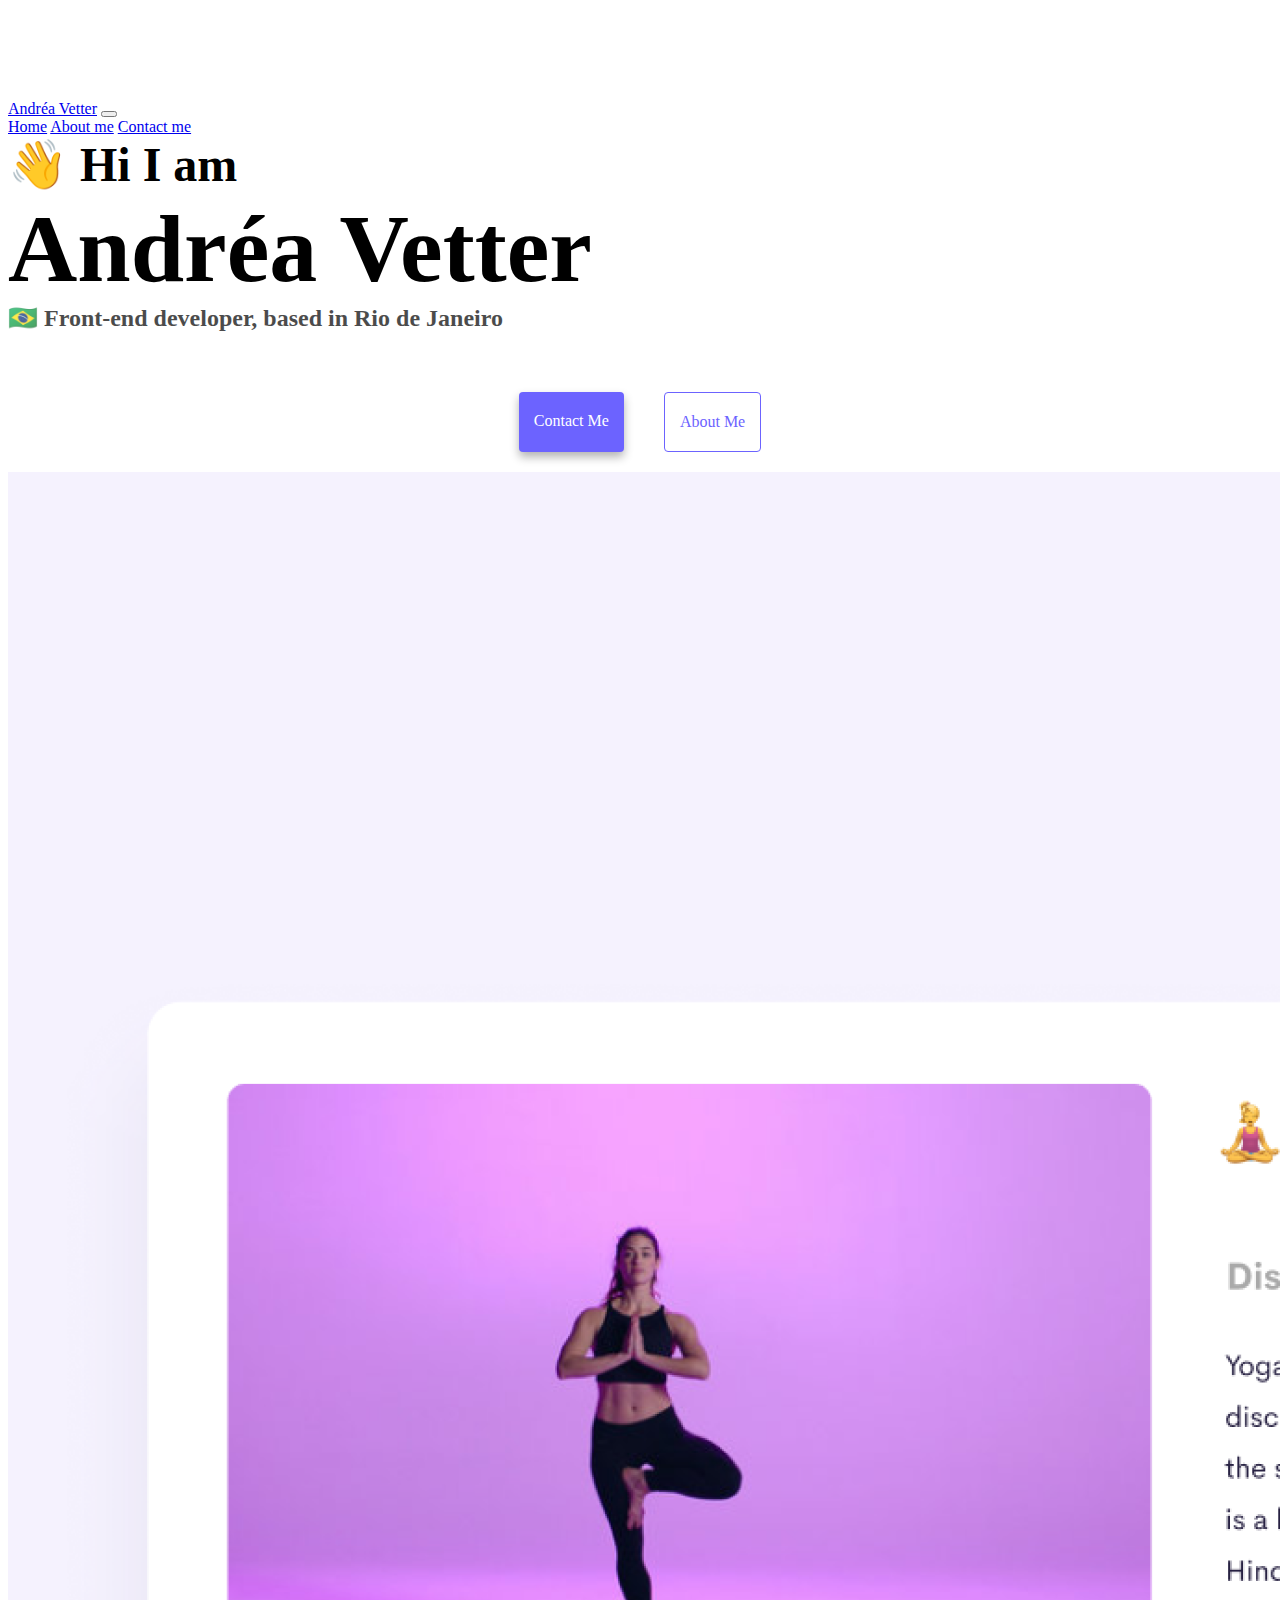
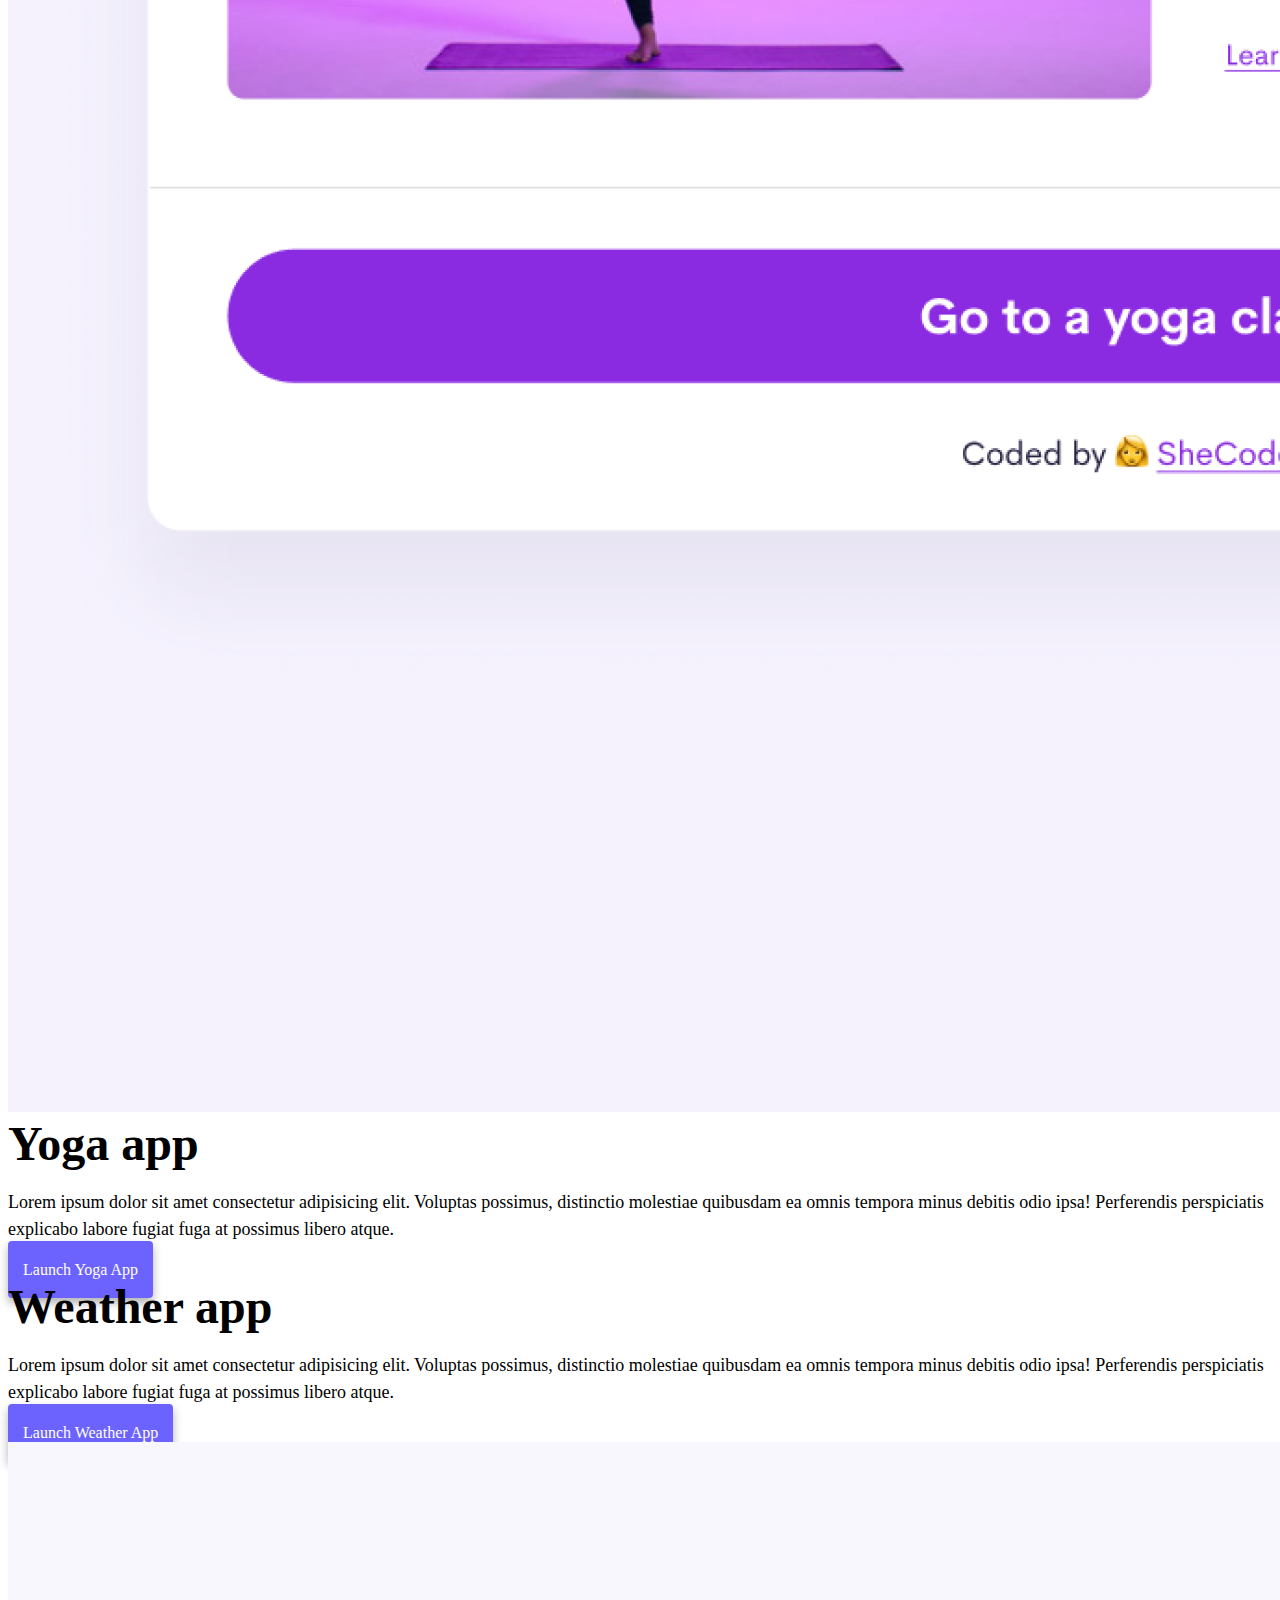
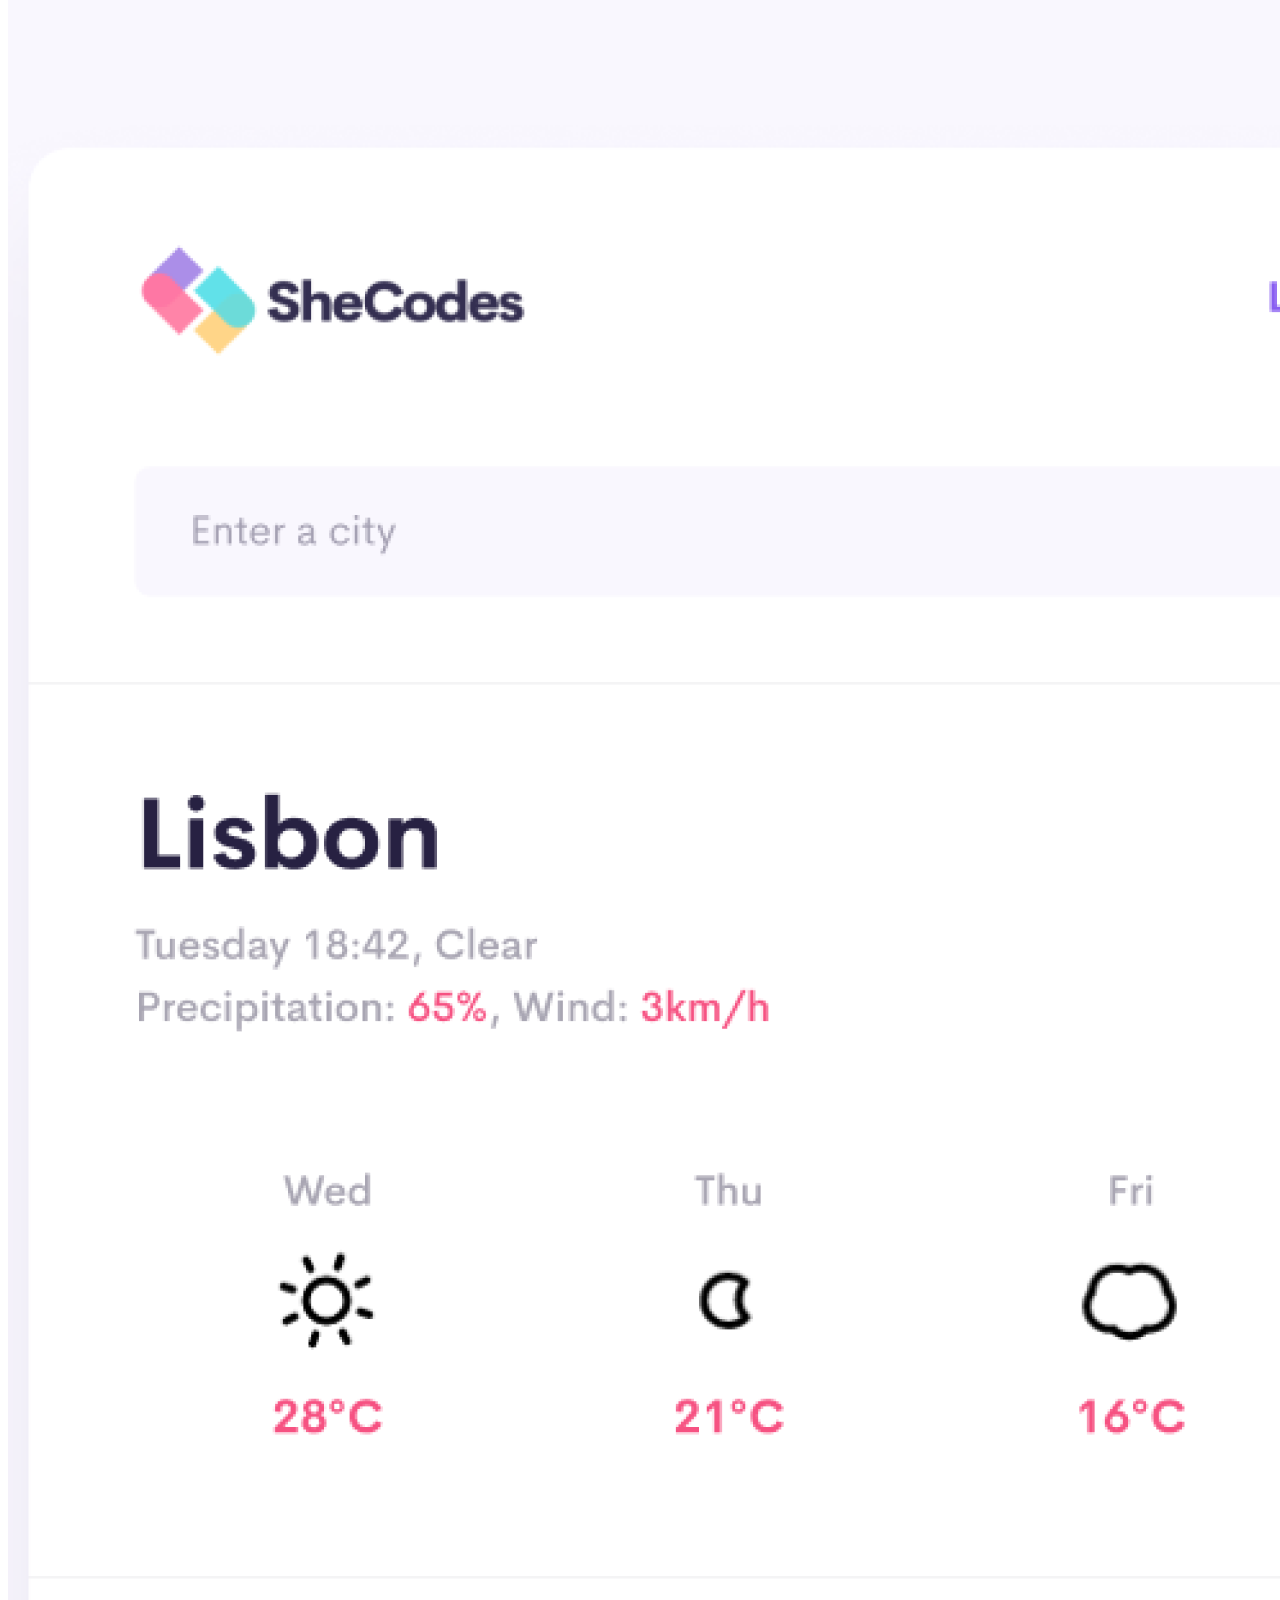
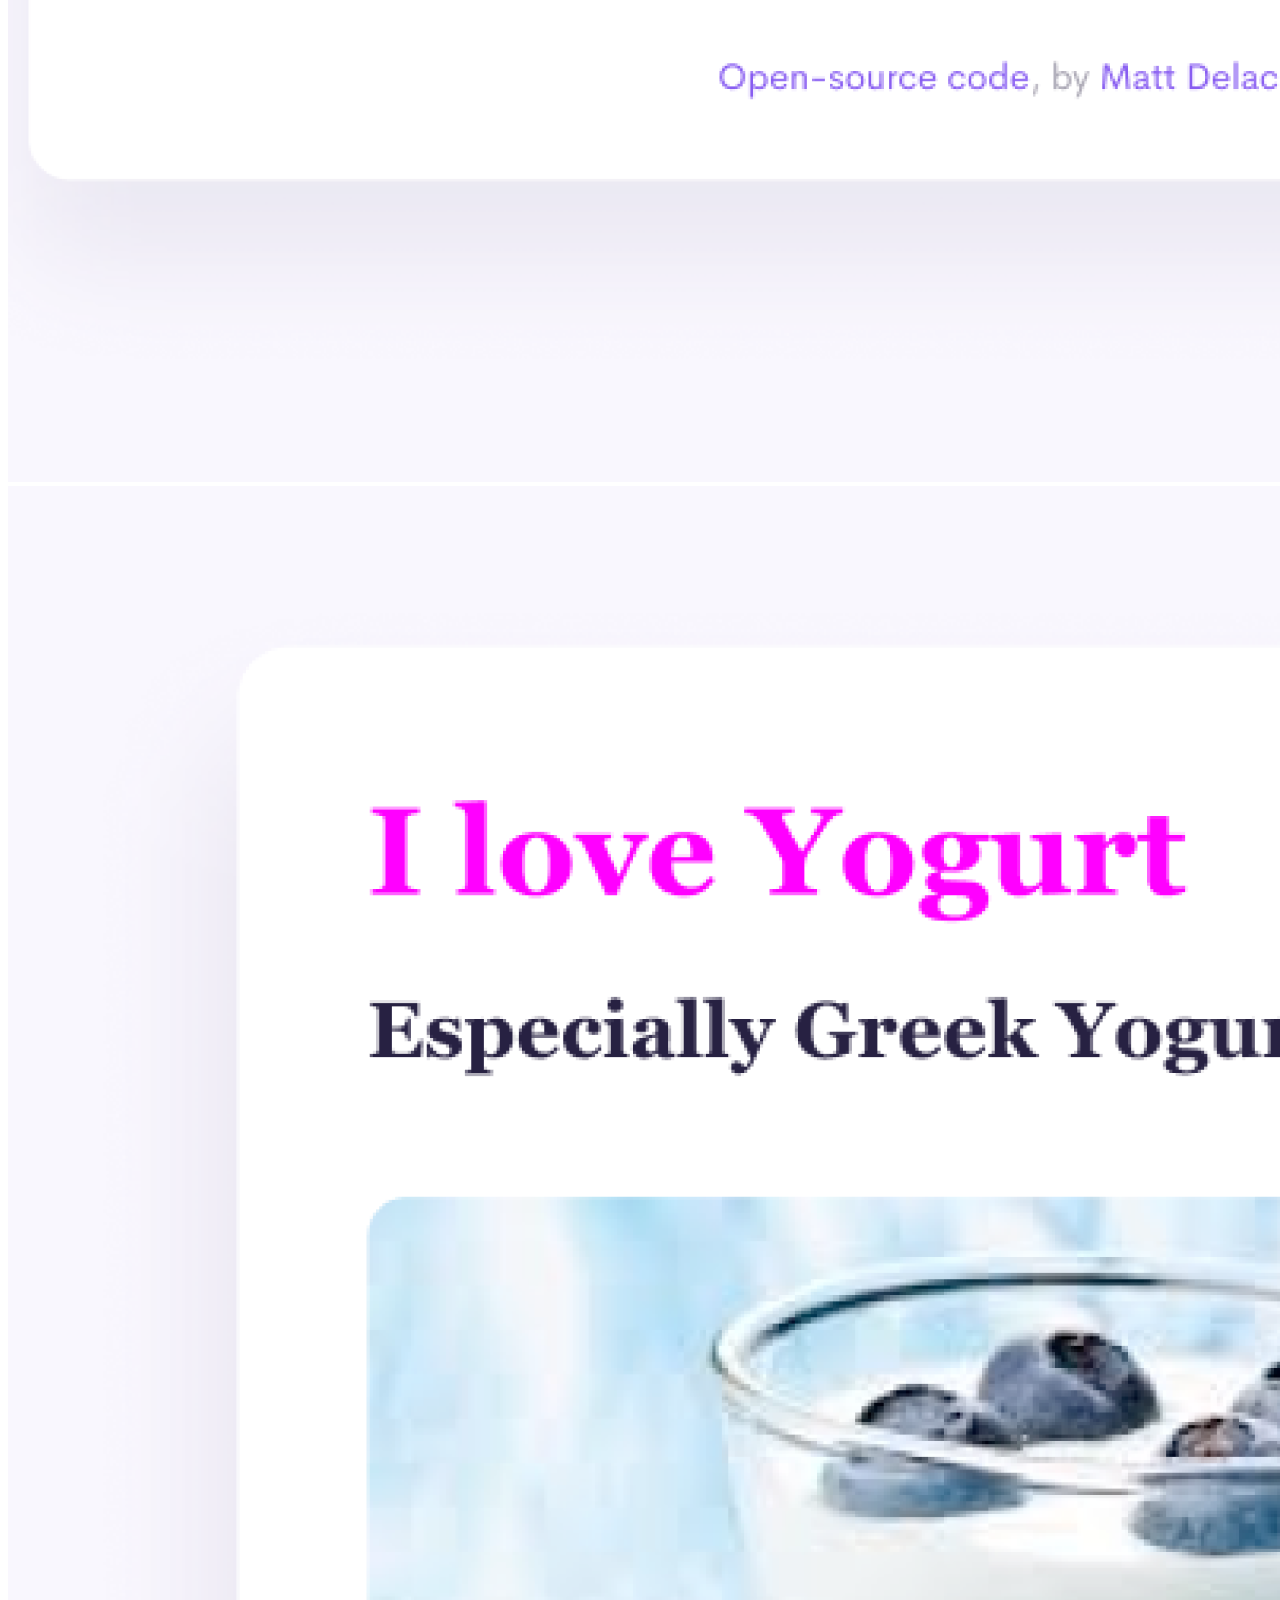
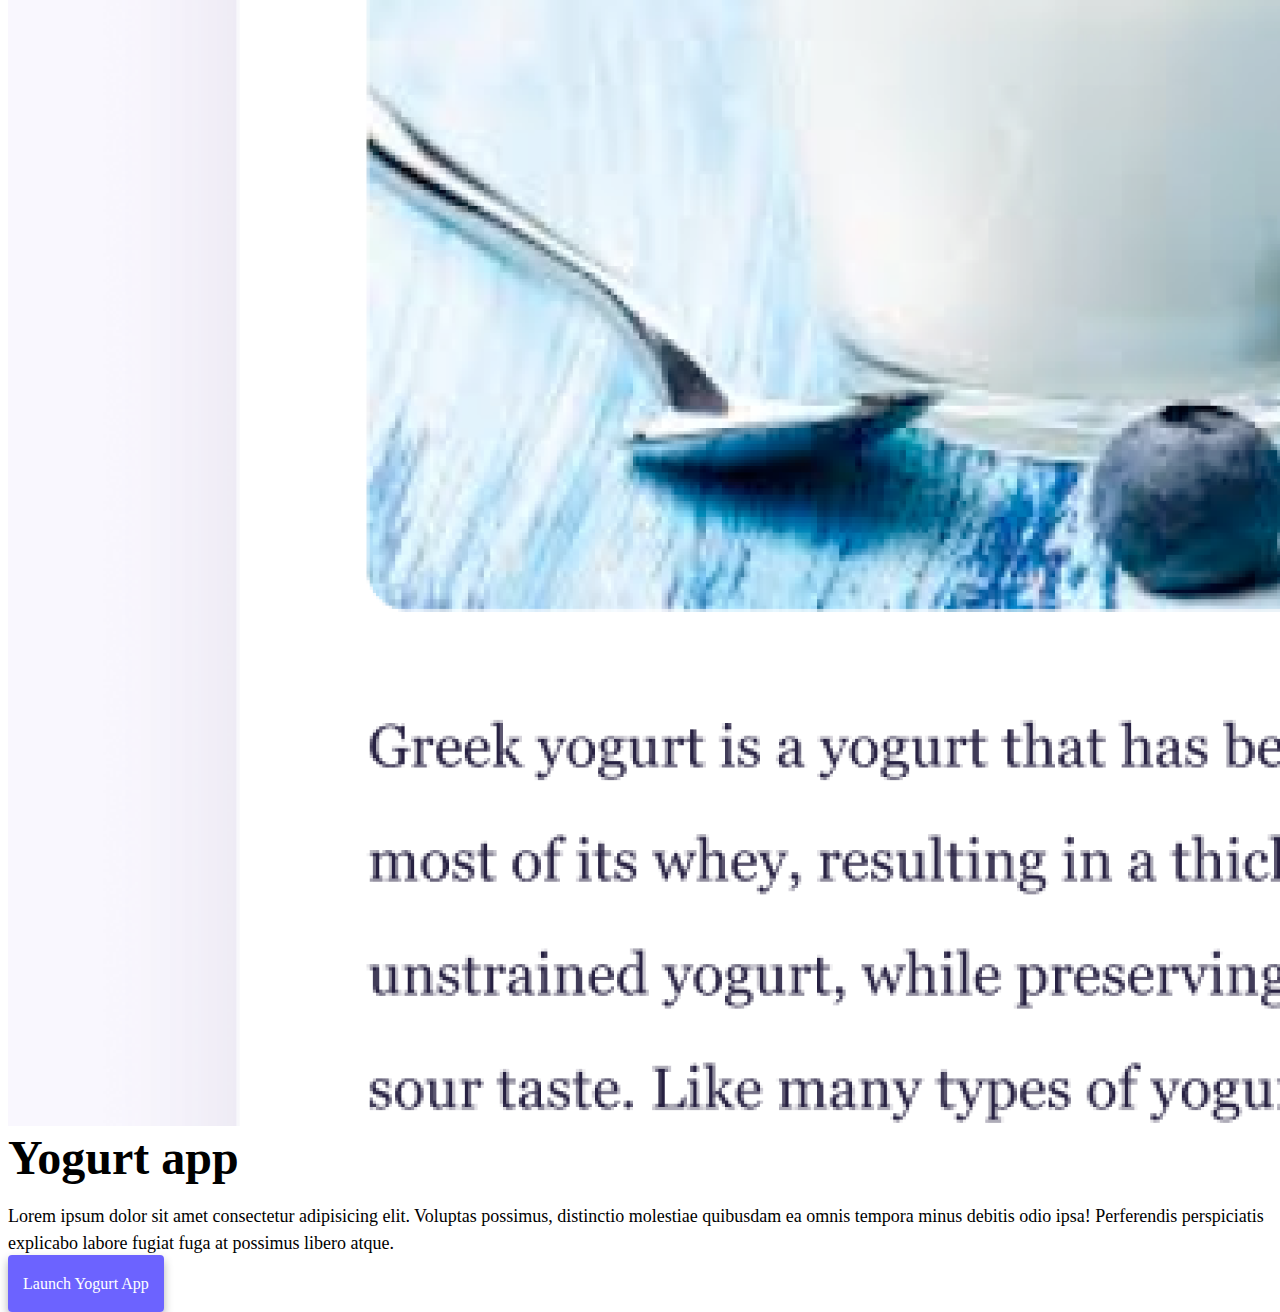
<file: index.html>
<!DOCTYPE html>
<html lang="en">
  <head>
    <meta charset="UTF-8" />
    <meta
      name="description"
      content="SheCodes homework containing a mockup homepage of the author: Andréa Vetter."
    />
    <meta http-equiv="X-UA-Compatible" content="IE=edge" />
    <meta name="viewport" content="width=device-width, initial-scale=1.0" />
    <title>Andréa Vetter - Andréa Vetter's Homepage</title>
    <link rel="stylesheet" href="/style.css" />
    <link
      href="https://cdn.jsdelivr.net/npm/bootstrap@5.3.0/dist/css/bootstrap.min.css"
      rel="stylesheet"
      integrity="sha384-9ndCyUaIbzAi2FUVXJi0CjmCapSmO7SnpJef0486qhLnuZ2cdeRhO02iuK6FUUVM"
      crossorigin="anonymous"
    />
    <script
      src="https://cdn.jsdelivr.net/npm/bootstrap@5.3.0/dist/js/bootstrap.bundle.min.js"
      integrity="sha384-geWF76RCwLtnZ8qwWowPQNguL3RmwHVBC9FhGdlKrxdiJJigb/j/68SIy3Te4Bkz"
      crossorigin="anonymous"
    ></script>
  </head>
  <body>
    <nav
      class="navbar navbar-expand-lg navbar-light bg-light fixed-top"
      data-bs-theme="light"
    >
      <div class="container-fluid">
        <a class="navbar-brand" href="/">Andréa Vetter</a>
        <button
          class="navbar-toggler"
          type="button"
          data-bs-toggle="collapse"
          data-bs-target="#navbarNavAltMarkup"
          aria-controls="navbarNavAltMarkup"
          aria-expanded="false"
          aria-label="Toggle navigation"
        >
          <span class="navbar-toggler-icon"></span>
        </button>
        <div class="collapse navbar-collapse" id="navbarNavAltMarkup">
          <div class="navbar-nav">
            <a
              class="nav-link active"
              aria-current="page"
              href="/"
              title="Return to Homepage"
              >Home</a
            >
            <a class="nav-link" href="/about.html" title="About me">About me</a>
            <a class="nav-link" href="/about.html#contact" title="Contact me"
              >Contact me</a
            >
          </div>
        </div>
      </div>
    </nav>
    <h2 class="text-center">👋 Hi I am</h2>
    <h1 class="text-center">Andréa Vetter</h1>
    <h3 class="text-center">🇧🇷 Front-end developer, based in Rio de Janeiro</h3>
    <div class="navigation-links mb-5">
      <a href="/about.html#contact" class="primary-link" title="Contact me"
        >Contact me</a
      >
      <a href="/about.html" class="secondary-link" title="About me">About me</a>
    </div>
    <div class="container">
      <div class="row">
        <div class="col-md-6">
          <img
            src="/images/yoga.png"
            alt="Woman doing a yoga pose"
            class="img-fluid rounded"
          />
        </div>
        <div class="col-md-6">
          <h2 class="mb-3">Yoga app</h2>
          <p>
            Lorem ipsum dolor sit amet consectetur adipisicing elit. Voluptas
            possimus, distinctio molestiae quibusdam ea omnis tempora minus
            debitis odio ipsa! Perferendis perspiciatis explicabo labore fugiat
            fuga at possimus libero atque.
          </p>
          <div class="mt-5">
            <a href="#" class="primary-link">Launch Yoga app</a>
          </div>
        </div>
      </div>
      <div class="row mt-5 d-flex">
        <div class="col-md-6 flex-column">
          <h2 class="mb-3">Weather app</h2>
          <p>
            Lorem ipsum dolor sit amet consectetur adipisicing elit. Voluptas
            possimus, distinctio molestiae quibusdam ea omnis tempora minus
            debitis odio ipsa! Perferendis perspiciatis explicabo labore fugiat
            fuga at possimus libero atque.
          </p>
          <div class="mt-5 mb-5">
            <a href="#" class="primary-link justify-content-start"
              >Launch Weather App</a
            >
          </div>
        </div>
        <div class="col-md-6">
          <img
            src="/images/weather.png"
            alt="Climate website showing Lisbon temperature"
            class="img-fluid rounded"
          />
        </div>
      </div>
      <div class="row mt-5">
        <div class="col-md-6 mb-5">
          <img
            src="/images/yogurt.png"
            alt="Website showing the love for yogurt"
            class="img-fluid rounded"
          />
        </div>
        <div class="col-md-6">
          <h2 class="mb-3">Yogurt app</h2>
          <p>
            Lorem ipsum dolor sit amet consectetur adipisicing elit. Voluptas
            possimus, distinctio molestiae quibusdam ea omnis tempora minus
            debitis odio ipsa! Perferendis perspiciatis explicabo labore fugiat
            fuga at possimus libero atque.
          </p>
          <div class="mt-5">
            <a href="#" class="primary-link">Launch Yogurt app</a>
          </div>
        </div>
      </div>
    </div>
  </body>
</html>
</file>
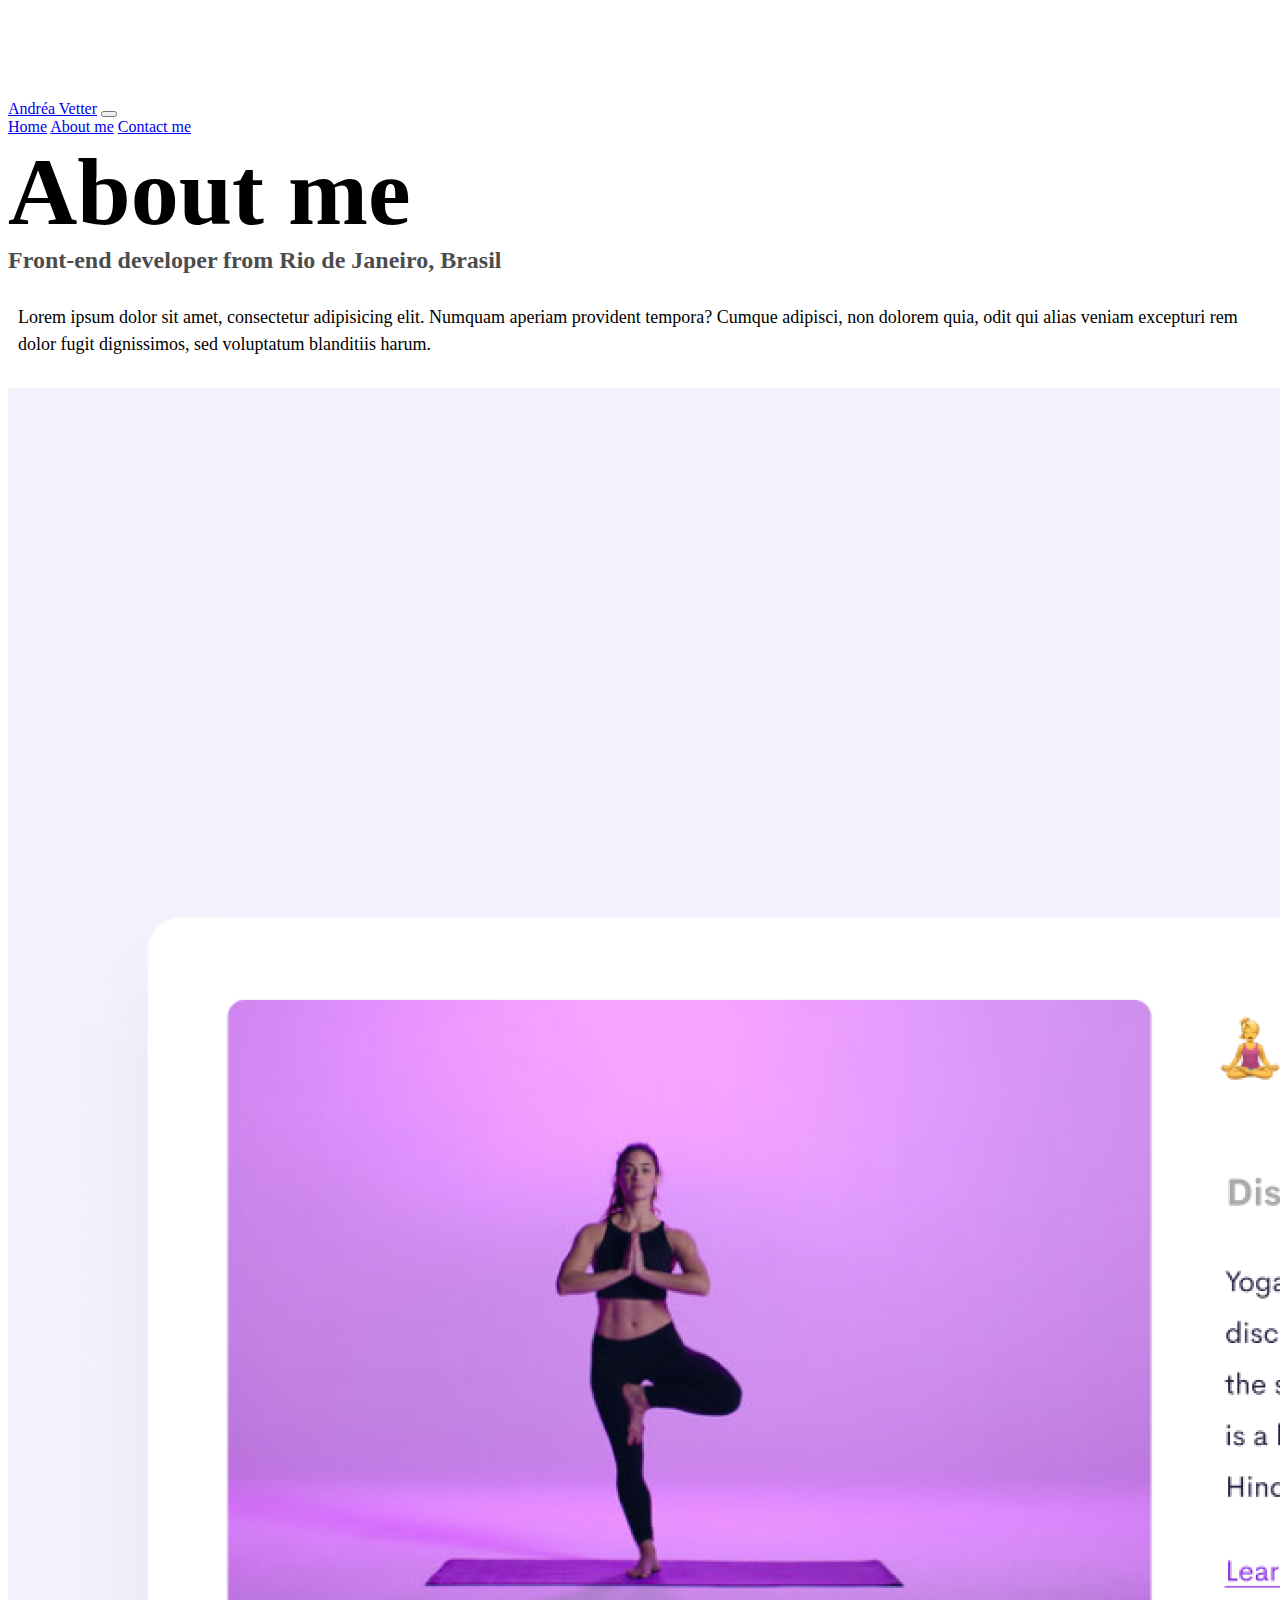
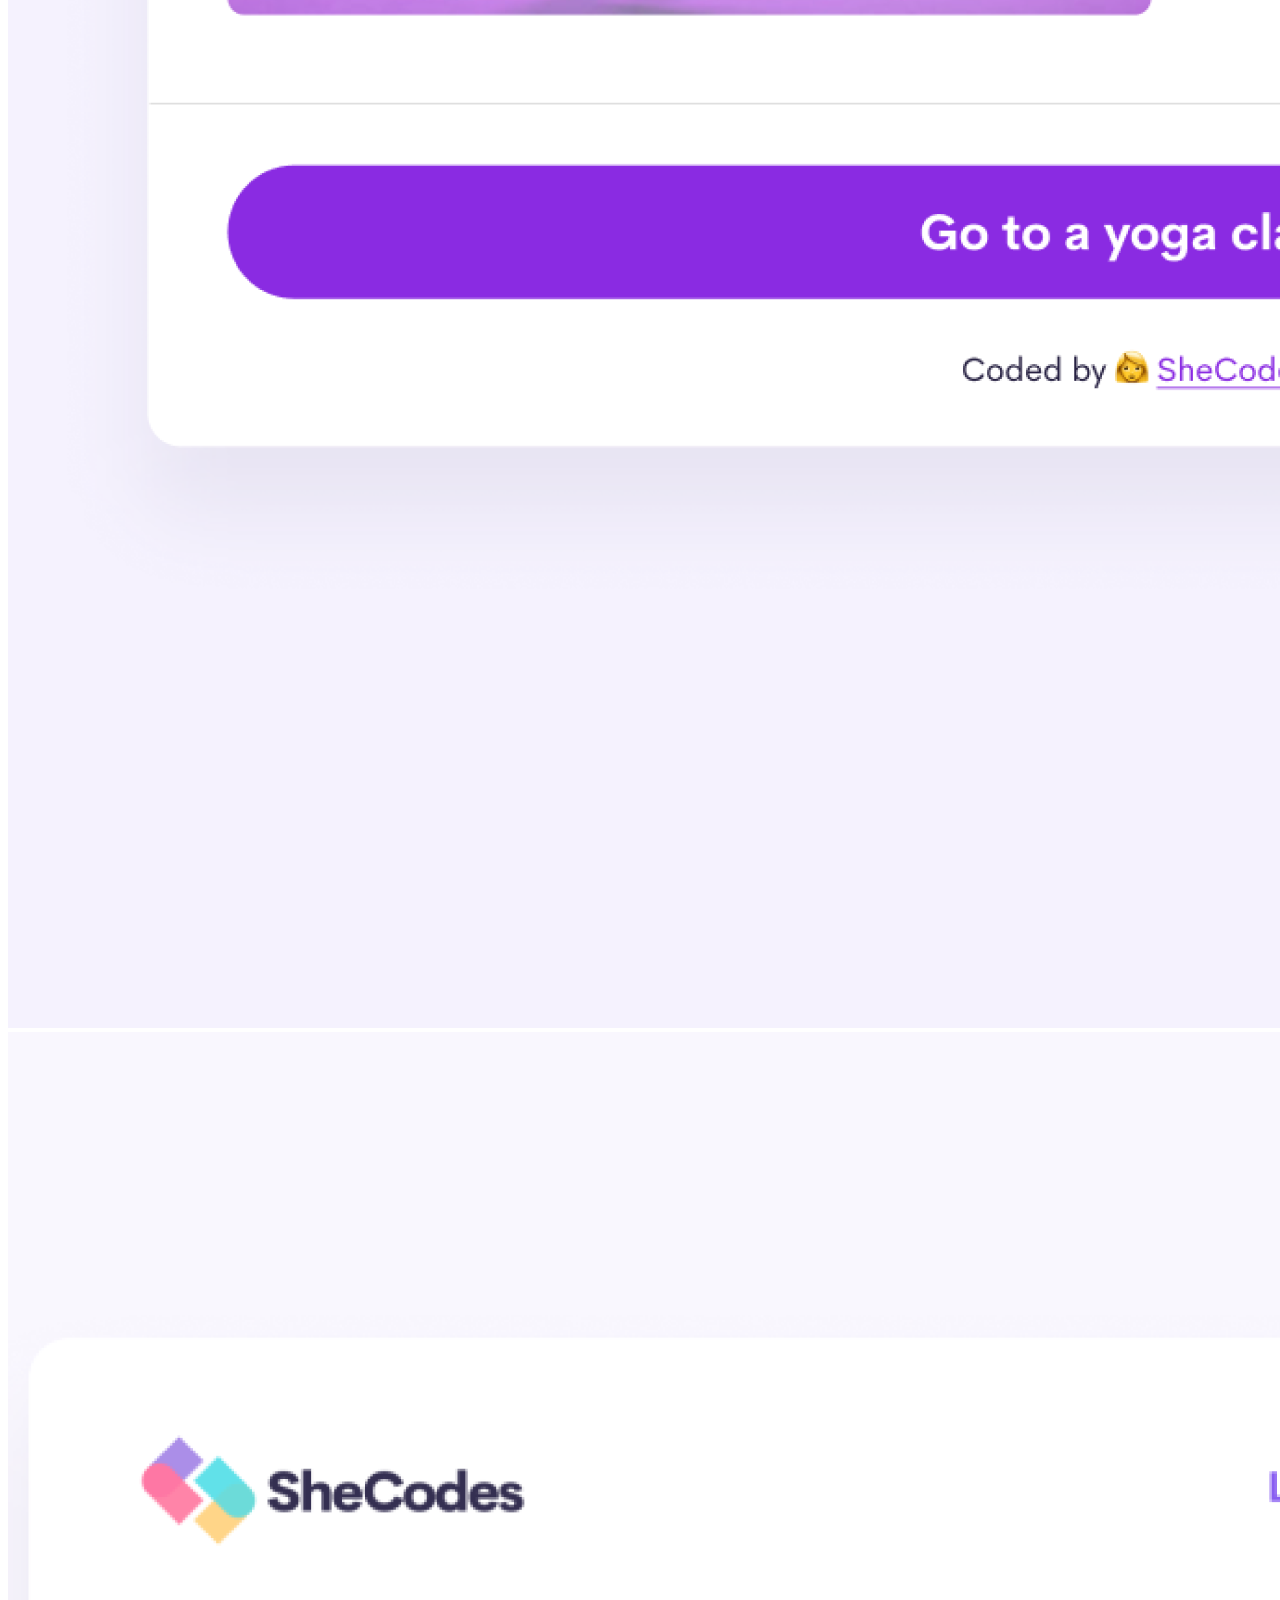
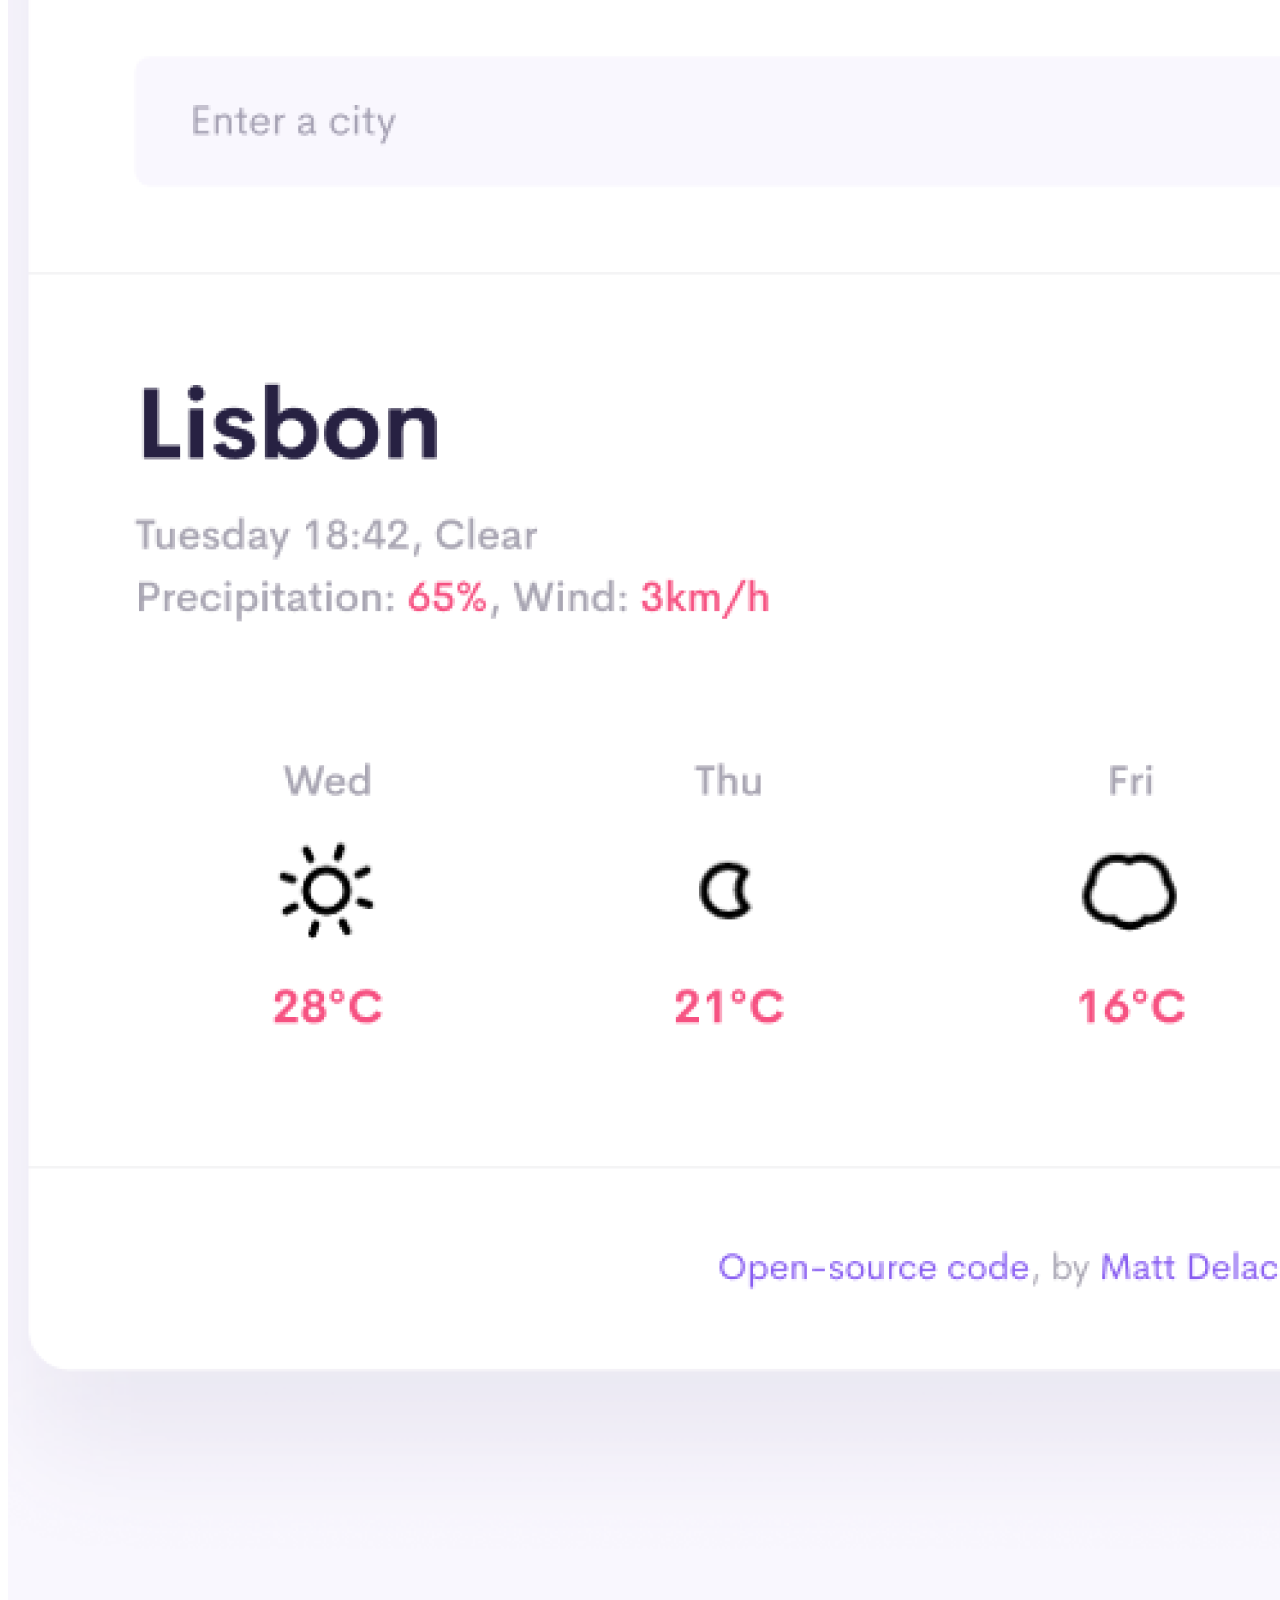
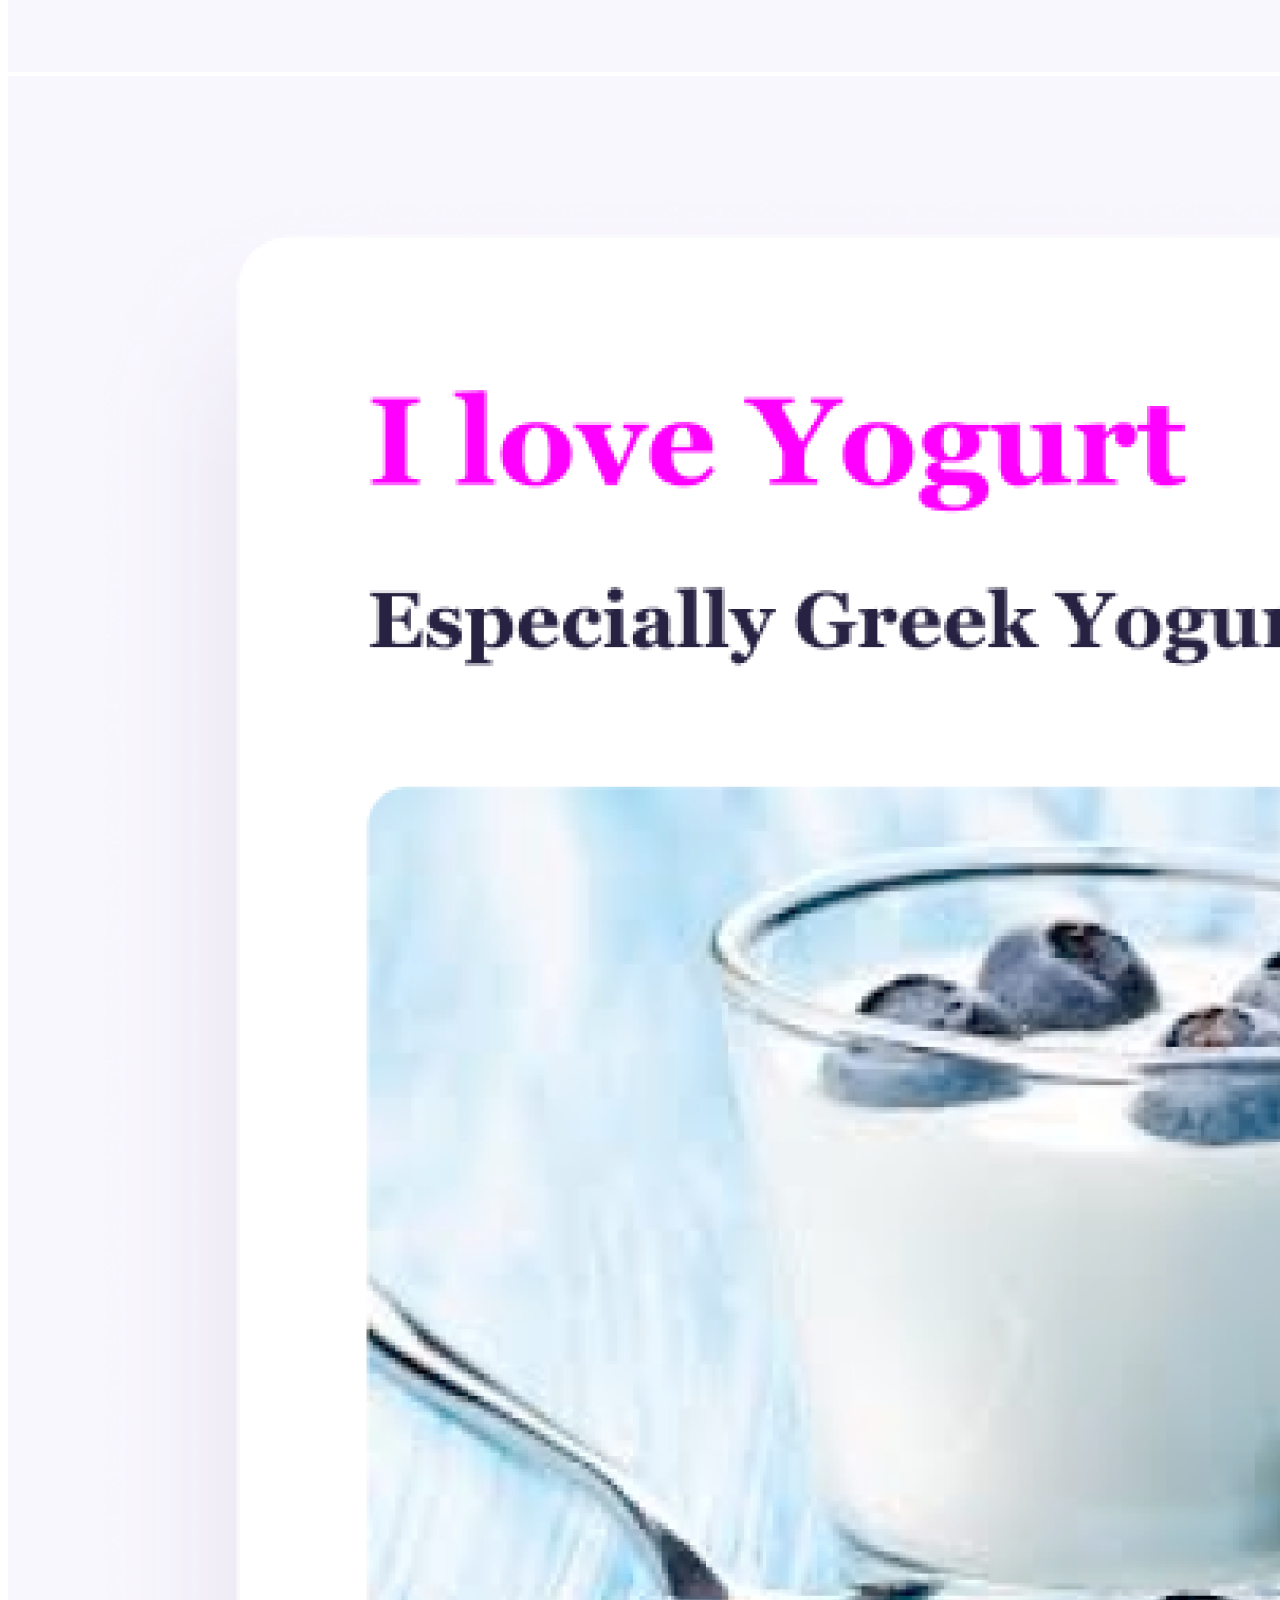
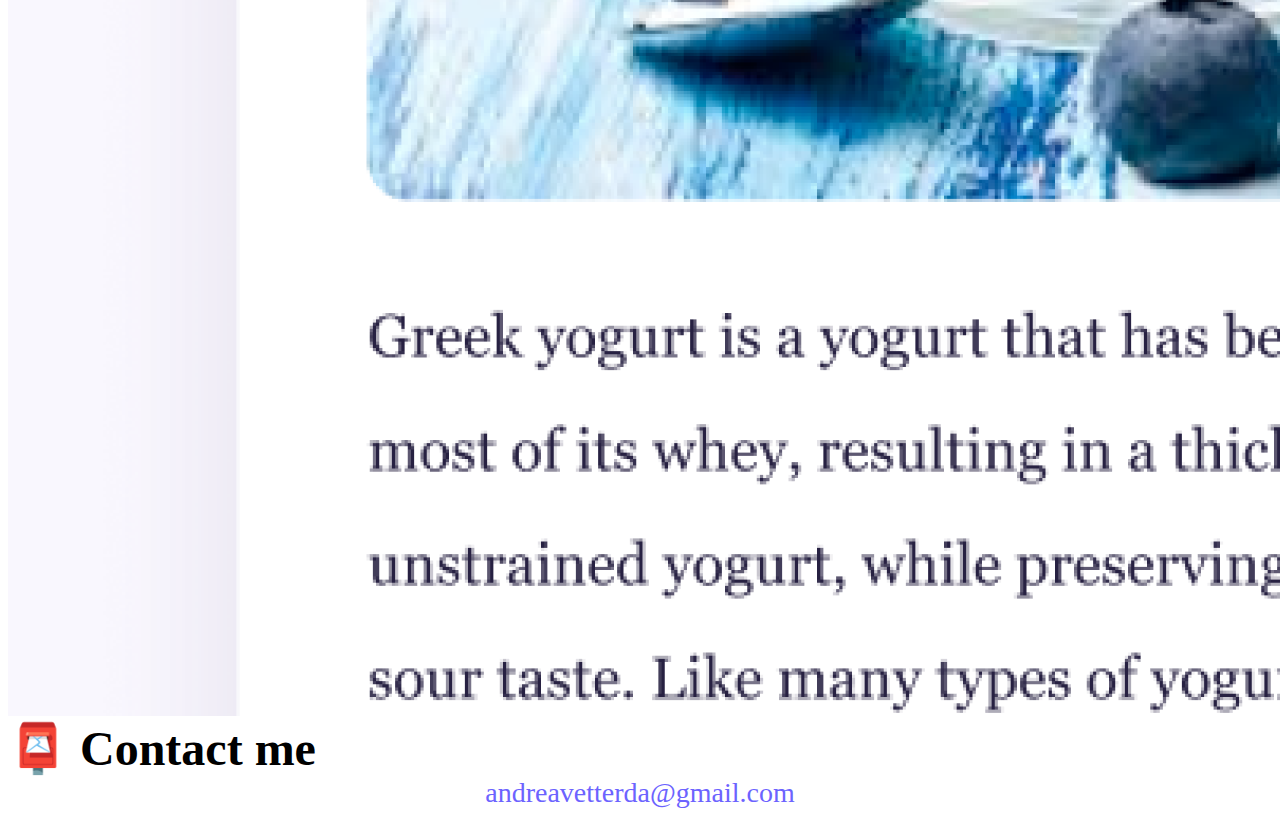
<file: about.html>
<!DOCTYPE html>
<html lang="en">
  <head>
    <meta charset="UTF-8" />
    <meta
      name="description"
      content="Continuation of SheCodes homework now with an about me mockup page of the author: Andréa Vetter."
    />
    <meta http-equiv="X-UA-Compatible" content="IE=edge" />
    <meta name="viewport" content="width=device-width, initial-scale=1.0" />
    <title>About Andréa Vetter - Andréa Vetter's Homepage</title>
    <link rel="stylesheet" href="/style.css" />
    <link
      href="https://cdn.jsdelivr.net/npm/bootstrap@5.3.0/dist/css/bootstrap.min.css"
      rel="stylesheet"
      integrity="sha384-9ndCyUaIbzAi2FUVXJi0CjmCapSmO7SnpJef0486qhLnuZ2cdeRhO02iuK6FUUVM"
      crossorigin="anonymous"
    />
    <script
      src="https://cdn.jsdelivr.net/npm/bootstrap@5.3.0/dist/js/bootstrap.bundle.min.js"
      integrity="sha384-geWF76RCwLtnZ8qwWowPQNguL3RmwHVBC9FhGdlKrxdiJJigb/j/68SIy3Te4Bkz"
      crossorigin="anonymous"
    ></script>
  </head>
  <body>
    <nav
      class="navbar navbar-expand-lg navbar-light bg-light fixed-top"
      data-bs-theme="light"
    >
      <div class="container-fluid">
        <a class="navbar-brand" href="/">Andréa Vetter</a>
        <button
          class="navbar-toggler"
          type="button"
          data-bs-toggle="collapse"
          data-bs-target="#navbarNavAltMarkup"
          aria-controls="navbarNavAltMarkup"
          aria-expanded="false"
          aria-label="Toggle navigation"
        >
          <span class="navbar-toggler-icon"></span>
        </button>
        <div class="collapse navbar-collapse" id="navbarNavAltMarkup">
          <div class="navbar-nav">
            <a
              class="nav-link active"
              aria-current="page"
              href="/"
              title="Return to Homepage"
              >Home</a
            >
            <a class="nav-link" href="/about.html" title="About me">About me</a>
            <a class="nav-link" href="/about.html#contact" title="Contact me"
              >Contact me</a
            >
          </div>
        </div>
      </div>
    </nav>
    <h1 class="text-center">About me</h1>
    <h3 class="text-center">Front-end developer from Rio de Janeiro, Brasil</h3>
    <div class="about-paragraphs text-center">
      <p>
        Lorem ipsum dolor sit amet, consectetur adipisicing elit. Numquam
        aperiam provident tempora? Cumque adipisci, non dolorem quia, odit qui
        alias veniam excepturi rem dolor fugit dignissimos, sed voluptatum
        blanditiis harum.
      </p>
    </div>
    <div class="container">
      <div class="row">
        <div class="col-sm-4">
          <img
            src="/images/yoga.png"
            alt="Website showing woman doing a yoga pose"
            class="img-fluid p-2 shadow rounded"
          />
        </div>
        <div class="col-sm-4">
          <img
            src="/images/weather.png"
            alt="Climate website showing Lisbon temperature"
            class="img-fluid p-2 shadow rounded"
          />
        </div>
        <div class="col-sm-4">
          <img
            src="/images/yogurt.png"
            alt="Website showing the love for yogurt"
            class="img-fluid p-2 shadow rounded"
          />
        </div>
      </div>
    </div>
    <div id="contact" class="mt-5">
      <h2 class="text-center">📮 Contact me</h2>
      <a
        href="mailto:andreavetterda@gmail.com"
        title="Andréa Vetter's email"
        class="email-link"
      >
        andreavetterda@gmail.com
      </a>
    </div>
  </body>
</html>
</file>
<file: style.css>
:root {
  --primary-color: #6c63ff;
  --secondary-color: #f5f2fe;
  --box-shadow: 0 5px 10px rgba(0, 0, 0, 0.3);
}

body {
  margin-top: 100px !important;
}

h1,
h2,
h3 {
  margin: 0;
}

h1 {
  font-size: 96px !important;
}

h2 {
  font-size: 48px !important;
}

h3 {
  font-size: 24px;
  opacity: 0.7;
}

p {
  font-size: 18px;
  line-height: 1.5;
}

.navigation-links {
  display: flex;
  margin-top: 40px;
  justify-content: center;
}

.navigation-links a {
  margin: 20px;
}

.primary-link {
  border-radius: 4px;
  padding: 20px 15px;
  text-decoration: none;
  text-transform: capitalize;
  background: var(--primary-color);
  box-shadow: var(--box-shadow);
  color: white;
}

.secondary-link {
  border-radius: 4px;
  padding: 20px 15px;
  text-decoration: none;
  text-transform: capitalize;
  color: var(--primary-color);
  border: 1px solid var(--primary-color);
}

.about-link {
  color: var(--primary-color);
  border: 1px solid var(--primary-color);
}

.homepage-link {
  color: var(--primary-color);
  text-align: center;
  display: block;
}

.about-paragraphs {
  margin: 30px 0;
}

.about-paragraphs p {
  margin: 10px;
}

.email-link {
  display: flex;
  justify-content: center;
  color: var(--primary-color);
  font-size: 28px;
  text-decoration: none;
}

.email-link:hover {
  color: var(--bs-blue);
  text-decoration: underline;
}
</file>
